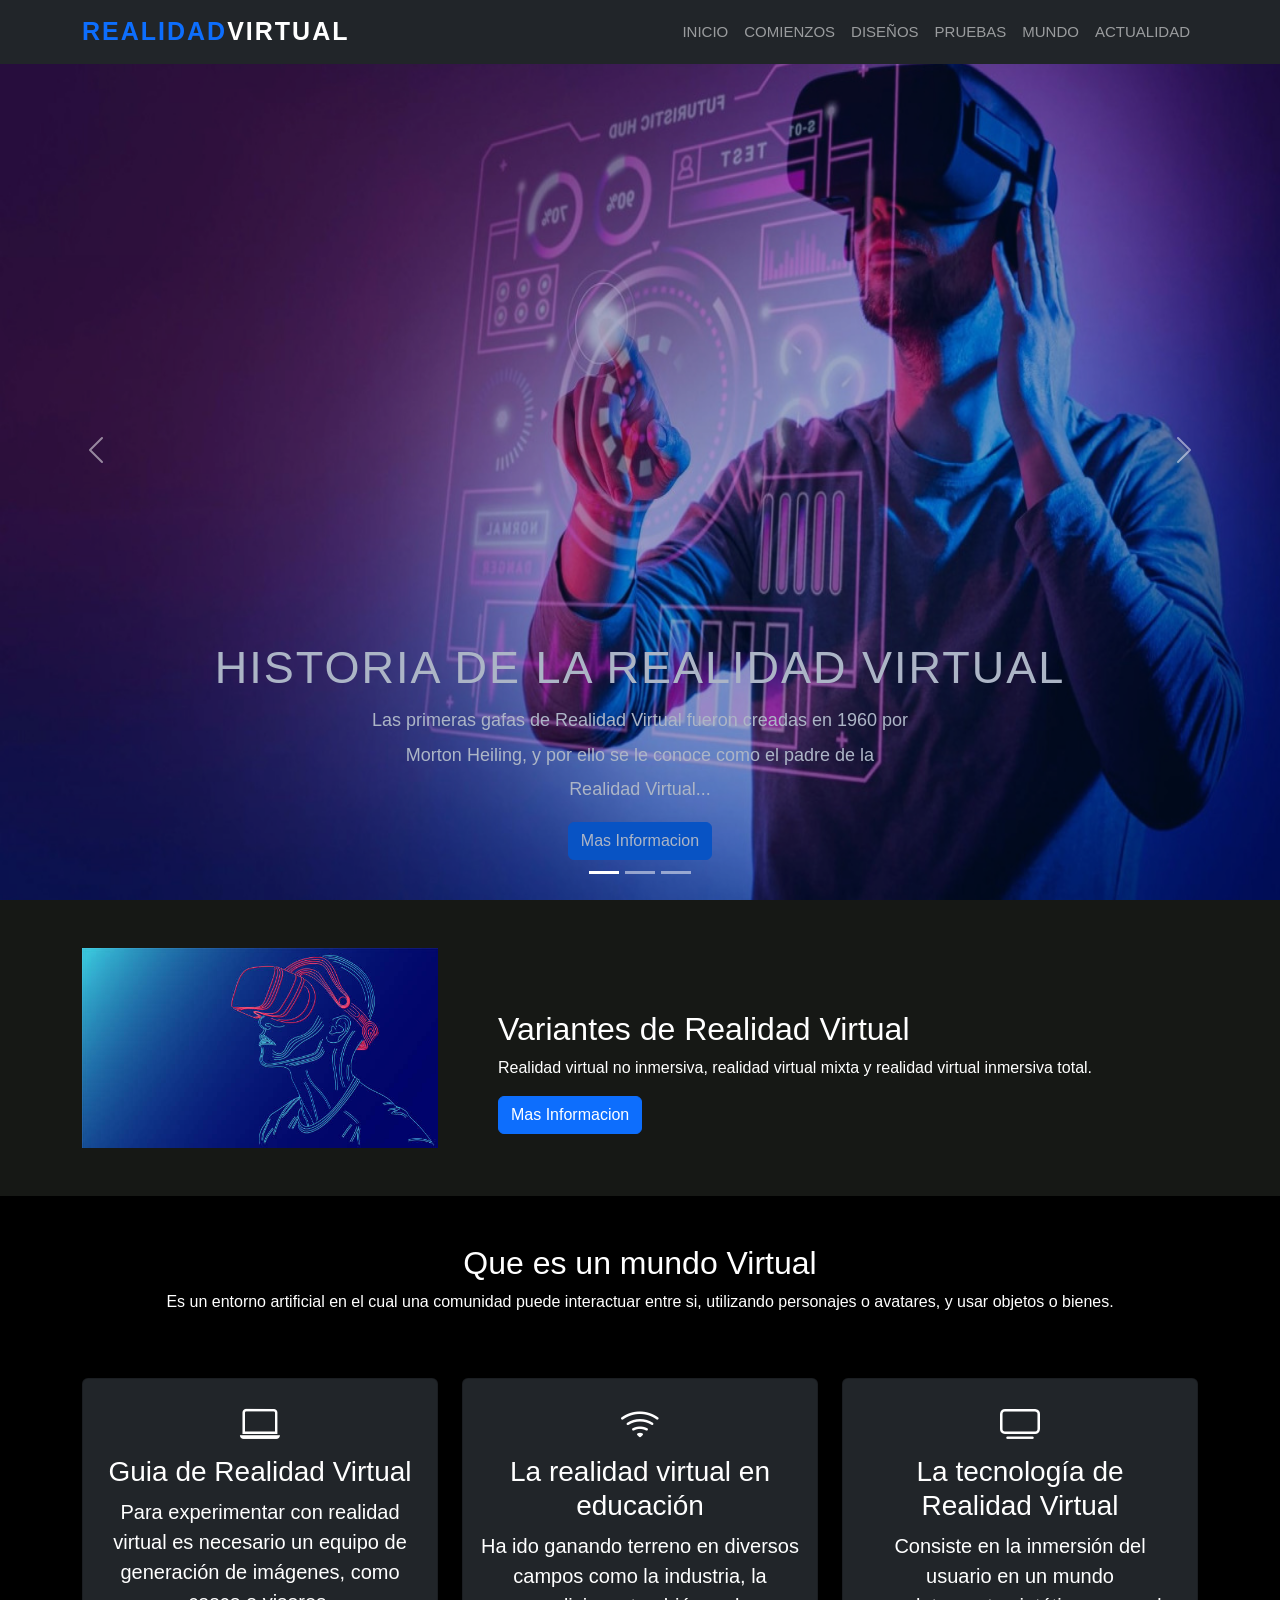
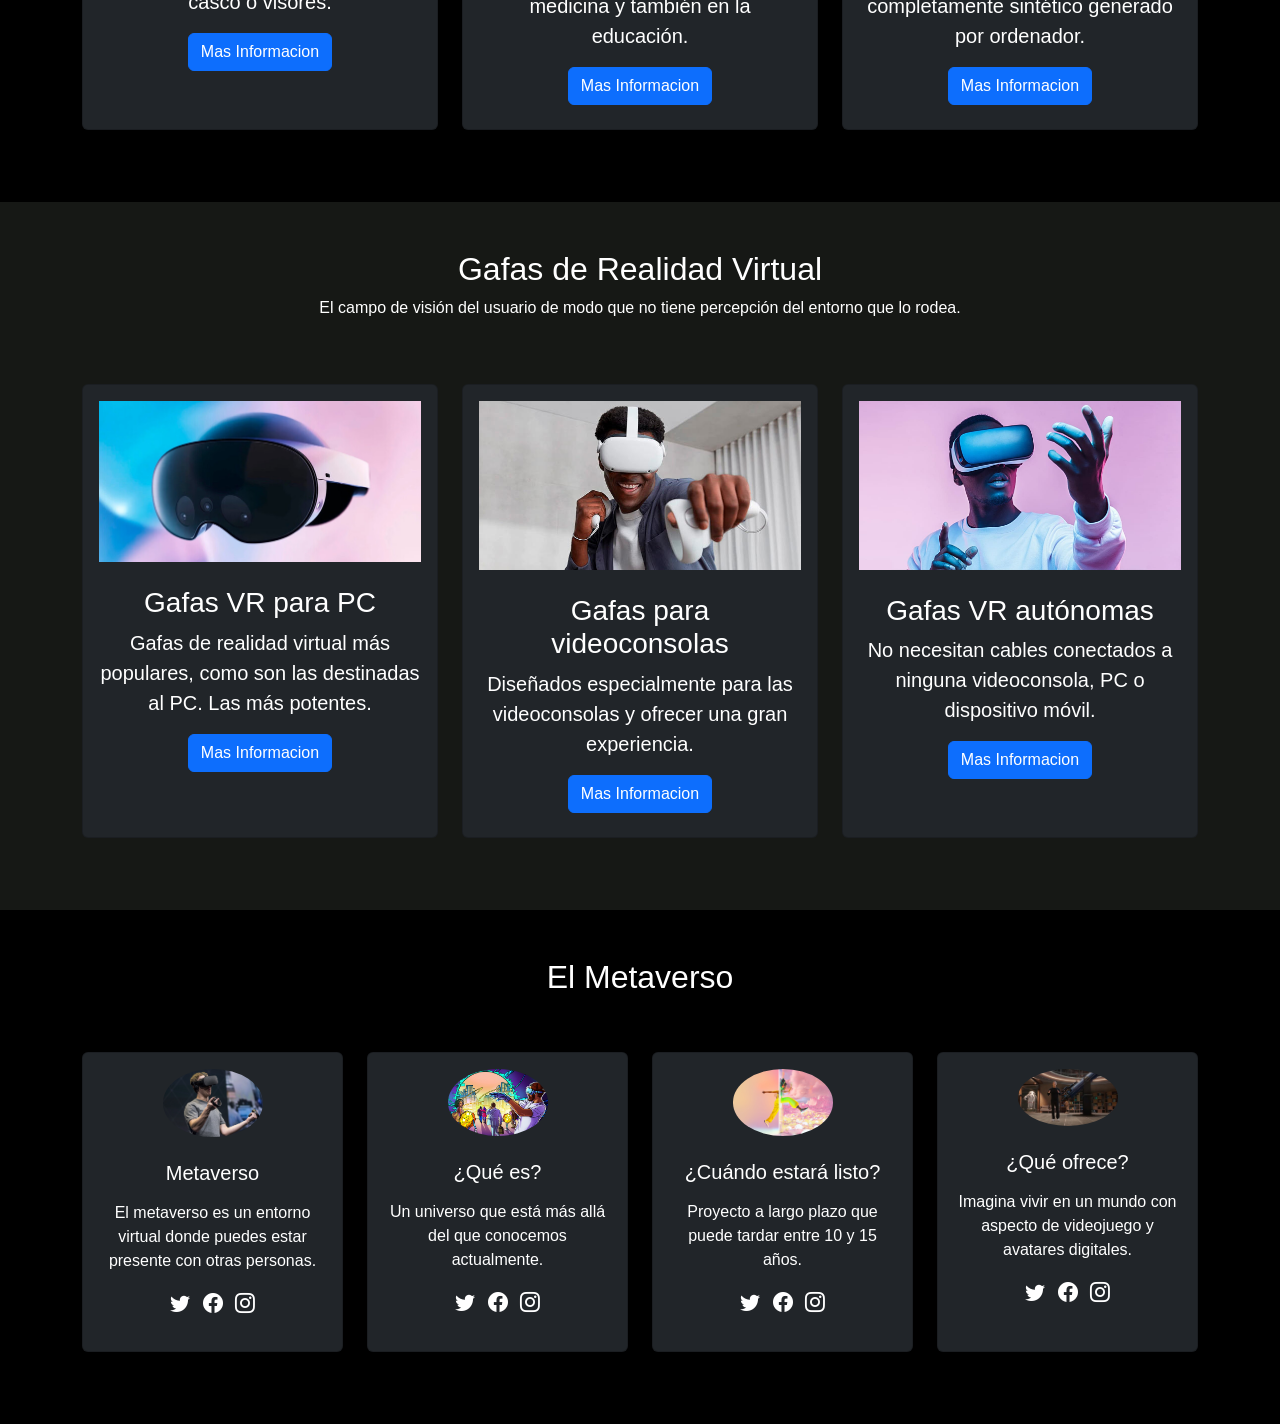
<file: index.html>
<!DOCTYPE html>
<html lang="es">

<head>
    <meta charset="UTF-8">
    <meta name="viewport" content="width=device-width, initial-scale=1.0">
    <title>Realidad Virtual - Inicio</title>
    <link href="https://cdn.jsdelivr.net/npm/bootstrap@5.3.3/dist/css/bootstrap.min.css" rel="stylesheet"
        integrity="sha384-QWTKZyjpPEjISv5WaRU9OFeRpok6YctnYmDr5pNlyT2bRjXh0JMhjY6hW+ALEwIH" crossorigin="anonymous">
    <link rel="stylesheet" href="https://cdn.jsdelivr.net/npm/bootstrap-icons@1.11.3/font/bootstrap-icons.css">
    <link rel="stylesheet" href="style.css">
</head>

<body>

    <!-- Navegación -->
    <nav class="navbar navbar-expand-lg navbar-dark bg-dark fixed-top">
        <div class="container">
            <a href="#" class="navbar-brand"><span class="text-primary">Realidad</span>Virtual</a>
            <button class="navbar-toggler" type="button" data-bs-toggle="collapse" data-bs-target="#navbarS"
                aria-controls="navbarS" aria-expanded="false" aria-label="Toggle navigation">
                <span class="navbar-toggler-icon"></span>
            </button>
            <div class="collapse navbar-collapse" id="navbarS">
                <ul class="navbar-nav ms-auto mb-2 mb-lg-0">
                    <li class="nav-item">
                        <a href="index.html" class="nav-link">Inicio</a>
                    </li>
                    <li class="nav-item">
                        <a href="comienzos.html" class="nav-link">Comienzos</a>
                    </li>
                    <li class="nav-item">
                        <a href="Diseños.html" class="nav-link">Diseños</a>
                    </li>
                    <li class="nav-item">
                        <a href="pruebas.html" class="nav-link">Pruebas</a>
                    </li>
                    <li class="nav-item">
                        <a href="mundos.html" class="nav-link">Mundo</a>
                    </li>
                    <li class="nav-item">
                        <a href="Actualidad.html" class="nav-link">Actualidad</a>
                    </li>
                </ul>
            </div>
        </div>
    </nav>

    <!-- Carousel -->
    <div id="carouselE" class="carousel slide" data-bs-ride="carousel">
        <div class="carousel-indicators">
            <button type="button" data-bs-target="#carouselE" data-bs-slide-to="0" class="active" aria-current="true" aria-label="Slide 1"></button>
            <button type="button" data-bs-target="#carouselE" data-bs-slide-to="1" aria-label="Slide 2"></button>            
            <button type="button" data-bs-target="#carouselE" data-bs-slide-to="2" aria-label="Slide 3"></button>     
        </div>

        <div class="carousel-inner">
            <div class="carousel-item active">
                <img src="img/home-1.jpg" class="d-block w-100" alt="Slide 1">
                <div class="carousel-caption">
                    <h5>Historia de la Realidad Virtual</h5>
                    <p>Las primeras gafas de Realidad Virtual fueron creadas en 1960 por Morton Heiling, y por ello se le conoce como el padre de la Realidad Virtual...</p>
                    <a href="#" class="btn btn-primary mt-3">Mas Informacion</a>
                </div>
            </div>
            <div class="carousel-item">
                <img src="img/home-2.jpg" class="d-block w-100" alt="Slide 2">
                <div class="carousel-caption">
                    <h5>Historia de la Realidad Virtual</h5>
                    <p>Las primeras gafas de Realidad Virtual fueron creadas en 1960 por Morton Heiling, y por ello se le conoce como el padre de la Realidad Virtual...</p>
                    <a href="#" class="btn btn-primary mt-3">Mas Informacion</a>
                </div>
            </div>
            <div class="carousel-item">
                <img src="img/home-3.jpeg" class="d-block w-100" alt="Slide 3">
                <div class="carousel-caption">
                    <h5>Historia de la Realidad Virtual</h5>
                    <p>Las primeras gafas de Realidad Virtual fueron creadas en 1960 por Morton Heiling, y por ello se le conoce como el padre de la Realidad Virtual...</p>
                    <a href="#" class="btn btn-primary mt-3">Mas Informacion</a>
                </div>
            </div>
        </div>

        <button class="carousel-control-prev" type="button" data-bs-target="#carouselE" data-bs-slide="prev">
            <span class="carousel-control-prev-icon" aria-hidden="true"></span>
            <span class="visually-hidden">Previous</span>
        </button>
        <button class="carousel-control-next" type="button" data-bs-target="#carouselE" data-bs-slide="next">
            <span class="carousel-control-next-icon" aria-hidden="true"></span>
            <span class="visually-hidden">Next</span>
        </button>
    </div>

    <!-- Sección de variantes -->
    <section class="about section-padding py-5">
        <div class="container">
            <div class="row align-items-center">
                <div class="col-lg-4 col-md-12 col-12">
                    <div class="about-img">
                        <img src="img/about.jpg" class="img-fluid" alt="">
                    </div>
                </div>
                <div class="col-lg-8 col-md-12 col-12 ps-lg-5 mt-md-5">
                    <div class="about-text text-white">
                        <h2>Variantes de Realidad Virtual</h2>
                        <p>Realidad virtual no inmersiva, realidad virtual mixta y realidad virtual inmersiva total.</p>
                        <a href="#" class="btn btn-primary">Mas Informacion</a>
                    </div>
                </div>
            </div>
        </div>
    </section>

    <!-- Sección de Servicios / Mundos virtuales -->
    <section class="services section-padding py-5 bg-black">
        <div class="container">
            <div class="row">
                <div class="col-md-12">
                    <div class="section-header text-center text-white pb-5">
                        <h2>Que es un mundo Virtual</h2>
                        <p>Es un entorno artificial en el cual una comunidad puede interactuar entre si, utilizando personajes o avatares, y usar objetos o bienes.</p>
                    </div>     
                </div>
            </div>
            <div class="row">
                <div class="col-12 col-md-12 col-lg-4 mb-4">
                    <div class="card text-white text-center bg-dark pb-2 h-100">
                        <div class="card-body">
                            <i class="bi bi-laptop fs-1 mb-3"></i>
                            <h3 class="card-title">Guia de Realidad Virtual</h3>
                            <p class="lead">Para experimentar con realidad virtual es necesario un equipo de generación de imágenes, como casco o visores.</p>
                            <button class="btn btn-primary text-white">Mas Informacion</button>
                        </div>
                    </div>
                </div>
                <div class="col-12 col-md-12 col-lg-4 mb-4">
                    <div class="card text-white text-center bg-dark pb-2 h-100">
                        <div class="card-body">
                            <i class="bi bi-wifi fs-1 mb-3"></i>
                            <h3 class="card-title">La realidad virtual en educación</h3>
                            <p class="lead">Ha ido ganando terreno en diversos campos como la industria, la medicina y también en la educación.</p>
                            <button class="btn btn-primary text-white">Mas Informacion</button>
                        </div>
                    </div>
                </div>
                <div class="col-12 col-md-12 col-lg-4 mb-4">
                    <div class="card text-white text-center bg-dark pb-2 h-100">
                        <div class="card-body">
                            <i class="bi bi-tv fs-1 mb-3"></i>
                            <h3 class="card-title">La tecnología de Realidad Virtual</h3>
                            <p class="lead">Consiste en la inmersión del usuario en un mundo completamente sintético generado por ordenador.</p>
                            <button class="btn btn-primary text-white">Mas Informacion</button>
                        </div>
                    </div>
                </div>
            </div>
        </div>
    </section>

    <!-- Sección de Gafas VR (Portfolio) -->
    <section class="portfolio section-padding py-5">
        <div class="container">
            <div class="row">
                <div class="col-md-12">
                    <div class="section-header text-center text-white pb-5">
                        <h2>Gafas de Realidad Virtual</h2>
                        <p>El campo de visión del usuario de modo que no tiene percepción del entorno que lo rodea.</p>
                    </div>
                </div>
            </div>
            <div class="row">
                <div class="col-12 col-md-12 col-lg-4 mb-4">
                    <div class="card text-light text-center bg-dark pb-2 h-100">
                        <div class="card-body text-white">
                            <div class="img-area mb-4">
                                <img src="img/project-3.jpeg" class="img-fluid" alt="">
                            </div>
                            <h3>Gafas VR para PC</h3>
                            <p class="lead">Gafas de realidad virtual más populares, como son las destinadas al PC. Las más potentes.</p>
                            <button class="btn btn-primary text-white">Mas Informacion</button>
                        </div>
                    </div>
                </div>
                <div class="col-12 col-md-12 col-lg-4 mb-4">
                    <div class="card text-light text-center bg-dark pb-2 h-100">
                        <div class="card-body text-white">
                            <div class="img-area mb-4">
                                <img src="img/project-1.jpeg" class="img-fluid" alt="">
                            </div>
                            <h3>Gafas para videoconsolas</h3>
                            <p class="lead">Diseñados especialmente para las videoconsolas y ofrecer una gran experiencia.</p>
                            <button class="btn btn-primary text-white">Mas Informacion</button>
                        </div>
                    </div>
                </div>
                <div class="col-12 col-md-12 col-lg-4 mb-4">
                    <div class="card text-light text-center bg-dark pb-2 h-100">
                        <div class="card-body text-white">
                            <div class="img-area mb-4">
                                <img src="img/project-2.jpg" class="img-fluid" alt="">
                            </div>
                            <h3>Gafas VR autónomas</h3>
                            <p class="lead">No necesitan cables conectados a ninguna videoconsola, PC o dispositivo móvil.</p>
                            <button class="btn btn-primary text-white">Mas Informacion</button>
                        </div>
                    </div>
                </div>
            </div>
        </div>
    </section>

    <!-- Sección del Metaverso (Team) -->
    <section class="team section-padding py-5 bg-black">
        <div class="container">
            <div class="row">
                <div class="col-md-12">
                    <div class="section-header text-center text-white pb-5">
                        <h2>El Metaverso</h2>
                    </div>
                </div>
            </div>
            <div class="row">
                <div class="col-12 col-md-6 col-lg-3 mb-4">
                    <div class="card text-center bg-dark h-100">
                        <div class="card-body text-white">
                            <img src="img/team-1.jpg" class="img-fluid rounded-circle mb-3" alt="" width="100">
                            <h3 class="card-title py-2 fs-5">Metaverso</h3>
                            <p class="card-text">El metaverso es un entorno virtual donde puedes estar presente con otras personas.</p>
                            <p class="socials">
                                <i class="bi bi-twitter text-white mx-1"></i>
                                <i class="bi bi-facebook text-white mx-1"></i>
                                <i class="bi bi-instagram text-white mx-1"></i>
                            </p>
                        </div>
                    </div>
                </div>
                <div class="col-12 col-md-6 col-lg-3 mb-4">              
                    <div class="card text-center bg-dark h-100">
                        <div class="card-body text-white">
                            <img src="img/team-2.jpg" class="img-fluid rounded-circle mb-3" alt="" width="100">
                            <h3 class="card-title py-2 fs-5">¿Qué es?</h3>
                            <p class="card-text">Un universo que está más allá del que conocemos actualmente.</p>
                            <p class="socials">
                                <i class="bi bi-twitter text-white mx-1"></i>
                                <i class="bi bi-facebook text-white mx-1"></i>
                                <i class="bi bi-instagram text-white mx-1"></i>
                            </p>
                        </div>
                    </div>
                </div>
                <div class="col-12 col-md-6 col-lg-3 mb-4">
                    <div class="card text-center bg-dark h-100">
                        <div class="card-body text-white">
                            <img src="img/team-3.jpg" class="img-fluid rounded-circle mb-3" alt="" width="100">
                            <h3 class="card-title py-2 fs-5">¿Cuándo estará listo?</h3>
                            <p class="card-text">Proyecto a largo plazo que puede tardar entre 10 y 15 años.</p>
                            <p class="socials">
                                <i class="bi bi-twitter text-white mx-1"></i>
                                <i class="bi bi-facebook text-white mx-1"></i>
                                <i class="bi bi-instagram text-white mx-1"></i>
                            </p>
                        </div>
                    </div>
                </div>
                <div class="col-12 col-md-6 col-lg-3 mb-4">
                    <div class="card text-center bg-dark h-100">
                        <div class="card-body text-white">
                            <img src="img/team-4.jpg" class="img-fluid rounded-circle mb-3" alt="" width="100">
                            <h3 class="card-title py-2 fs-5">¿Qué ofrece?</h3>
                            <p class="card-text">Imagina vivir en un mundo con aspecto de videojuego y avatares digitales.</p>
                            <p class="socials">
                                <i class="bi bi-twitter text-white mx-1"></i>
                                <i class="bi bi-facebook text-white mx-1"></i>
                                <i class="bi bi-instagram text-white mx-1"></i>
                            </p>
                        </div>
                    </div>
                </div>
            </div>
        </div>
    </section>

    <!-- Bootstrap JS Bundle -->
    <script src="https://cdn.jsdelivr.net/npm/bootstrap@5.3.3/dist/js/bootstrap.bundle.min.js"
        integrity="sha384-YvpcrYf0tY3lHB60NNkmXc5s9fDVZLESaAA55NDzOxhy9GkcIdslK1eN7N6jIeHz"
        crossorigin="anonymous"></script>
</body>

</html>
</file>
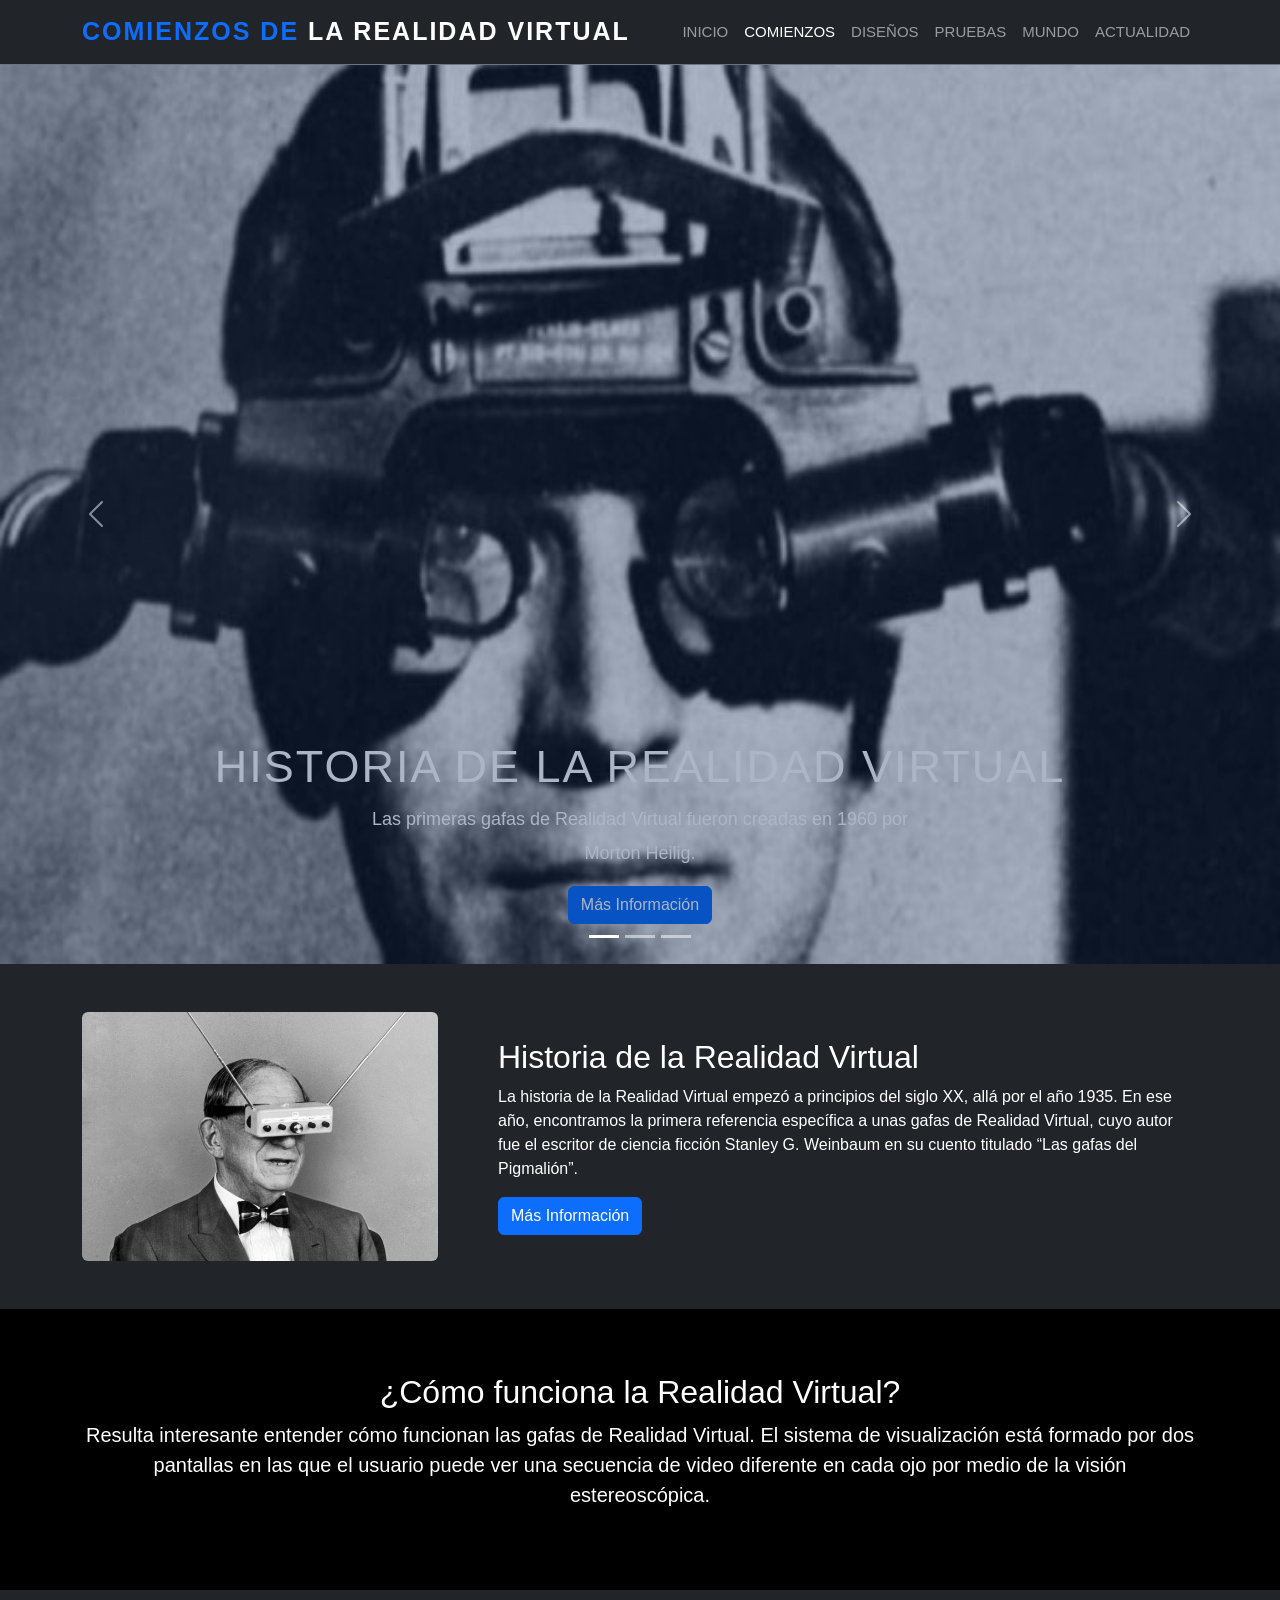
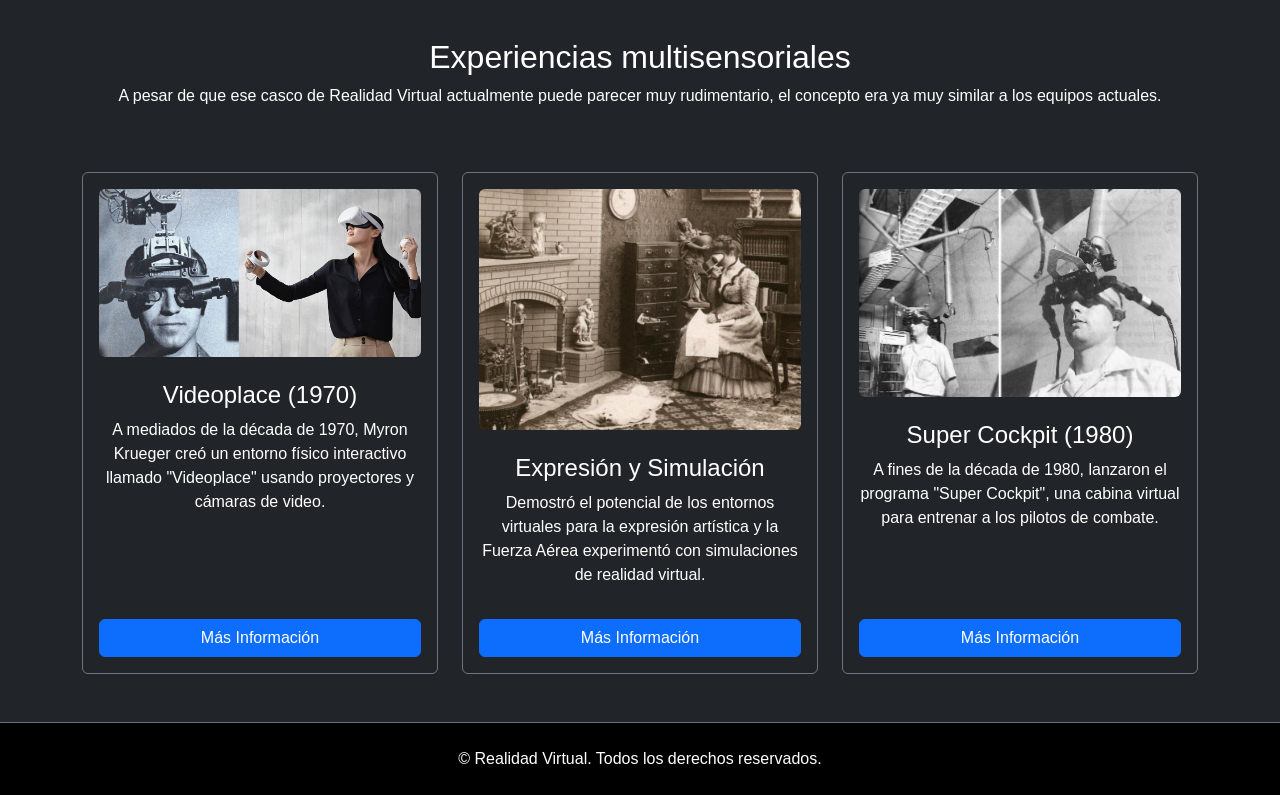
<file: comienzos.html>
<!DOCTYPE html>
<html lang="es">

<head>
    <meta charset="UTF-8">
    <meta name="viewport" content="width=device-width, initial-scale=1.0">
    <title>Realidad Virtual - Comienzos</title>
    <!-- Bootstrap CSS -->
    <link href="https://cdn.jsdelivr.net/npm/bootstrap@5.3.3/dist/css/bootstrap.min.css" rel="stylesheet"
        integrity="sha384-QWTKZyjpPEjISv5WaRU9OFeRpok6YctnYmDr5pNlyT2bRjXh0JMhjY6hW+ALEwIH" crossorigin="anonymous">
    <!-- Bootstrap Icons -->
    <link rel="stylesheet" href="https://cdn.jsdelivr.net/npm/bootstrap-icons@1.11.3/font/bootstrap-icons.css">
    <!-- Custom CSS -->
    <link rel="stylesheet" href="style.css">
</head>

<body class="bg-dark text-white">

    <!-- Navbar -->
    <nav class="navbar navbar-expand-lg navbar-dark bg-dark fixed-top border-bottom border-secondary">
        <div class="container">
            <a href="index.html" class="navbar-brand"><span class="text-primary">Comienzos de</span> la Realidad Virtual</a>
            <button class="navbar-toggler" type="button" data-bs-toggle="collapse" data-bs-target="#navbarS"
                aria-controls="navbarS" aria-expanded="false" aria-label="Toggle navigation">
                <span class="navbar-toggler-icon"></span>
            </button>
            <div class="collapse navbar-collapse" id="navbarS">
                <ul class="navbar-nav ms-auto mb-2 mb-lg-0">
                    <li class="nav-item"><a href="index.html" class="nav-link">Inicio</a></li>
                    <li class="nav-item"><a href="comienzos.html" class="nav-link active" aria-current="page">Comienzos</a></li>
                    <li class="nav-item"><a href="Diseños.html" class="nav-link">Diseños</a></li>
                    <li class="nav-item"><a href="pruebas.html" class="nav-link">Pruebas</a></li>
                    <li class="nav-item"><a href="mundos.html" class="nav-link">Mundo</a></li>
                    <li class="nav-item"><a href="Actualidad.html" class="nav-link">Actualidad</a></li>
                </ul>
            </div>
        </div>
    </nav>

    <main class="mt-5 pt-3">
        <!-- Carousel Section -->
        <section id="carouselE" class="carousel slide" data-bs-ride="carousel">
            <div class="carousel-indicators">
                <button type="button" data-bs-target="#carouselE" data-bs-slide-to="0" class="active" aria-current="true" aria-label="Diapositiva 1"></button>
                <button type="button" data-bs-target="#carouselE" data-bs-slide-to="1" aria-label="Diapositiva 2"></button>            
                <button type="button" data-bs-target="#carouselE" data-bs-slide-to="2" aria-label="Diapositiva 3"></button>     
            </div>

            <div class="carousel-inner">
                <div class="carousel-item active">
                    <img src="Comienzos/img-1.jpg" class="d-block w-100" alt="Primeras gafas de Realidad Virtual de Morton Heilig">
                    <div class="carousel-caption">
                        <h5>Historia de la Realidad Virtual</h5>
                        <p>Las primeras gafas de Realidad Virtual fueron creadas en 1960 por Morton Heilig.</p>
                        <a href="#historia" class="btn btn-primary mt-3">Más Información</a>
                    </div>
                </div>
                <div class="carousel-item">
                    <img src="Comienzos/img-2.jpg" class="d-block w-100" alt="Ilustración del cuento Las gafas del Pigmalión">
                    <div class="carousel-caption">
                        <h5>Comienzos de la Realidad Virtual</h5>
                        <p>La historia de la Realidad Virtual empezó a principios del siglo XX, allá por el año 1935 en el cuento "Las gafas del Pigmalión".</p>
                        <a href="#historia" class="btn btn-primary mt-3">Más Información</a>
                    </div>
                </div>
                <div class="carousel-item">
                    <img src="Comienzos/img-3.jpg" class="d-block w-100" alt="Dispositivo de experiencia multisensorial antigua">
                    <div class="carousel-caption">
                        <h5>Experiencias Multisensoriales</h5>
                        <p>Una máquina bastante aparatosa que permitía al usuario disfrutar de experiencias multisensoriales.</p>
                        <a href="#multisensorial" class="btn btn-primary mt-3">Más Información</a>
                    </div>
                </div>
            </div>
            <button class="carousel-control-prev" type="button" data-bs-target="#carouselE" data-bs-slide="prev">
                <span class="carousel-control-prev-icon" aria-hidden="true"></span>
                <span class="visually-hidden">Anterior</span>
            </button>
            <button class="carousel-control-next" type="button" data-bs-target="#carouselE" data-bs-slide="next">
                <span class="carousel-control-next-icon" aria-hidden="true"></span>
                <span class="visually-hidden">Siguiente</span>
            </button>
        </section>

        <!-- About Section -->
        <section id="historia" class="about section-padding py-5">
            <div class="container">
                <div class="row align-items-center">
                    <div class="col-lg-4 col-md-12 col-12">
                        <div class="about-img">
                            <img src="Comienzos/img-4.jpg" class="img-fluid rounded" alt="Orígenes de la historia de la Realidad Virtual">
                        </div>
                    </div>
                    <div class="col-lg-8 col-md-12 col-12 ps-lg-5 mt-md-4 mt-lg-0">
                        <div class="about-text text-white">
                            <h2>Historia de la Realidad Virtual</h2>
                            <p>La historia de la Realidad Virtual empezó a principios del siglo XX, allá por el año 1935. En ese año, encontramos la primera referencia específica a unas gafas de Realidad Virtual, cuyo autor fue el escritor de ciencia ficción Stanley G. Weinbaum en su cuento titulado “Las gafas del Pigmalión”.</p>
                            <a href="#funcionamiento" class="btn btn-primary">Más Información</a>
                        </div>
                    </div>
                </div>
            </div>
        </section>

        <!-- Services Section -->
        <section id="funcionamiento" class="services section-padding py-5 bg-black">
            <div class="container">
                <div class="row">
                    <div class="col-md-12">
                        <div class="section-header text-center text-white py-3">
                            <h2>¿Cómo funciona la Realidad Virtual?</h2>
                            <p class="lead">Resulta interesante entender cómo funcionan las gafas de Realidad Virtual. El sistema de visualización está formado por dos pantallas en las que el usuario puede ver una secuencia de video diferente en cada ojo por medio de la visión estereoscópica.</p>
                        </div>     
                    </div>
                </div>
            </div>
        </section>

        <!-- Portfolio Section -->
        <section id="multisensorial" class="portfolio section-padding py-5">
            <div class="container">
                <div class="row">
                    <div class="col-md-12">
                        <div class="section-header text-center text-white pb-5">
                            <h2>Experiencias multisensoriales</h2>
                            <p>A pesar de que ese casco de Realidad Virtual actualmente puede parecer muy rudimentario, el concepto era ya muy similar a los equipos actuales.</p>
                        </div>
                    </div>
                </div>
                <div class="row g-4">
                    <div class="col-12 col-md-6 col-lg-4">
                        <div class="card text-light text-center bg-dark border-secondary h-100">
                            <div class="card-body d-flex flex-column text-white">
                                <div class="img-area mb-4">
                                    <img src="Comienzos/img-5.jpg" class="img-fluid rounded" alt="Entorno Videoplace de Myron Krueger">
                                </div>
                                <h3 class="h4">Videoplace (1970)</h3>
                                <p class="card-text flex-grow-1">A mediados de la década de 1970, Myron Krueger creó un entorno físico interactivo llamado "Videoplace" usando proyectores y cámaras de video.</p>
                                <a href="#" class="btn btn-primary mt-3">Más Información</a>
                            </div>
                        </div>
                    </div>
                    <div class="col-12 col-md-6 col-lg-4">
                        <div class="card text-light text-center bg-dark border-secondary h-100">
                            <div class="card-body d-flex flex-column text-white">
                                <div class="img-area mb-4">
                                    <img src="Comienzos/img-6.jpg" class="img-fluid rounded" alt="Expresión artística e investigación militar en VR">
                                </div>
                                <h3 class="h4">Expresión y Simulación</h3>
                                <p class="card-text flex-grow-1">Demostró el potencial de los entornos virtuales para la expresión artística y la Fuerza Aérea experimentó con simulaciones de realidad virtual.</p>
                                <a href="#" class="btn btn-primary mt-3">Más Información</a>
                            </div>
                        </div>
                    </div>
                    <div class="col-12 col-md-6 col-lg-4">
                        <div class="card text-light text-center bg-dark border-secondary h-100">
                            <div class="card-body d-flex flex-column text-white">
                                <div class="img-area mb-4">
                                    <img src="Comienzos/img-7.jpg" class="img-fluid rounded" alt="Programa Super Cockpit para pilotos">
                                </div>
                                <h3 class="h4">Super Cockpit (1980)</h3>
                                <p class="card-text flex-grow-1">A fines de la década de 1980, lanzaron el programa "Super Cockpit", una cabina virtual para entrenar a los pilotos de combate.</p>
                                <a href="#" class="btn btn-primary mt-3">Más Información</a>
                            </div>
                        </div>
                    </div>
                </div>
            </div>
        </section>
    </main>

    <!-- Footer -->
    <footer class="bg-black text-center text-white py-4 border-top border-secondary">
        <div class="container">
            <p class="mb-0">&copy; Realidad Virtual. Todos los derechos reservados.</p>
        </div>
    </footer>

    <!-- Bootstrap JS Bundle -->
    <script src="https://cdn.jsdelivr.net/npm/bootstrap@5.3.3/dist/js/bootstrap.bundle.min.js"
        integrity="sha384-YvpcrYf0tY3lHB60NNkmXc5s9fDVZLESaAA55NDzOxhy9GkcIdslK1eN7N6jIeHz"
        crossorigin="anonymous"></script>
</body>

</html>
</file>
<file: style.css>
*{
    font-family: Arial, Helvetica, sans-serif;
}

body {
    background-color: #161815;
}

.section-padding {
    padding: 70px 0;
}

.carousel-item {
    height: 80hv;
    min-height: 300px;
}

.carousel-caption h5{
    font-size: 45px;
    text-transform: uppercase;
    letter-spacing: 2px;
    margin-top: 25px;
}

.carousel-caption p {
    width: 60%;
    margin: auto;
    font-size: 18px;
    line-height: 1.9;
}

.carousel-inner::before{
    content: '';
    position: absolute;
    width: 100%;
    height: 100%;
    top: 0;
    left: 0;
    background: rgba(0,30,82, 0.327);
    z-index: 1;
}

.navbar-nav a {
    font-size: 15px;
    text-transform: uppercase;
    font-weight: 500;
}

.navbar-dark .navbar-brand {
    color: #fff;
    font-size: 25px;
    text-transform: uppercase;
    font-weight: bold;
    letter-spacing: 2px;
}

.navbar-light .navbar-brand:focus, .navbar-light .navbar-brand:hover{
    color: #000;
}

.w-100 {
    height: 100vh;
}

.navbar-toggler {
    padding: 1px 5px;
    font-size: 18px;
    line-height: 0.3;
}

.services .card-body i {
    font-size: 50px;
}

.team .card-body i {
    font-size: 20px;
}
@media(max-width: 767px){
    .navbar-nav {
        text-align: center;
    }
    .carousel-item{
        height: 70vh;
    }
    
}
</file>
